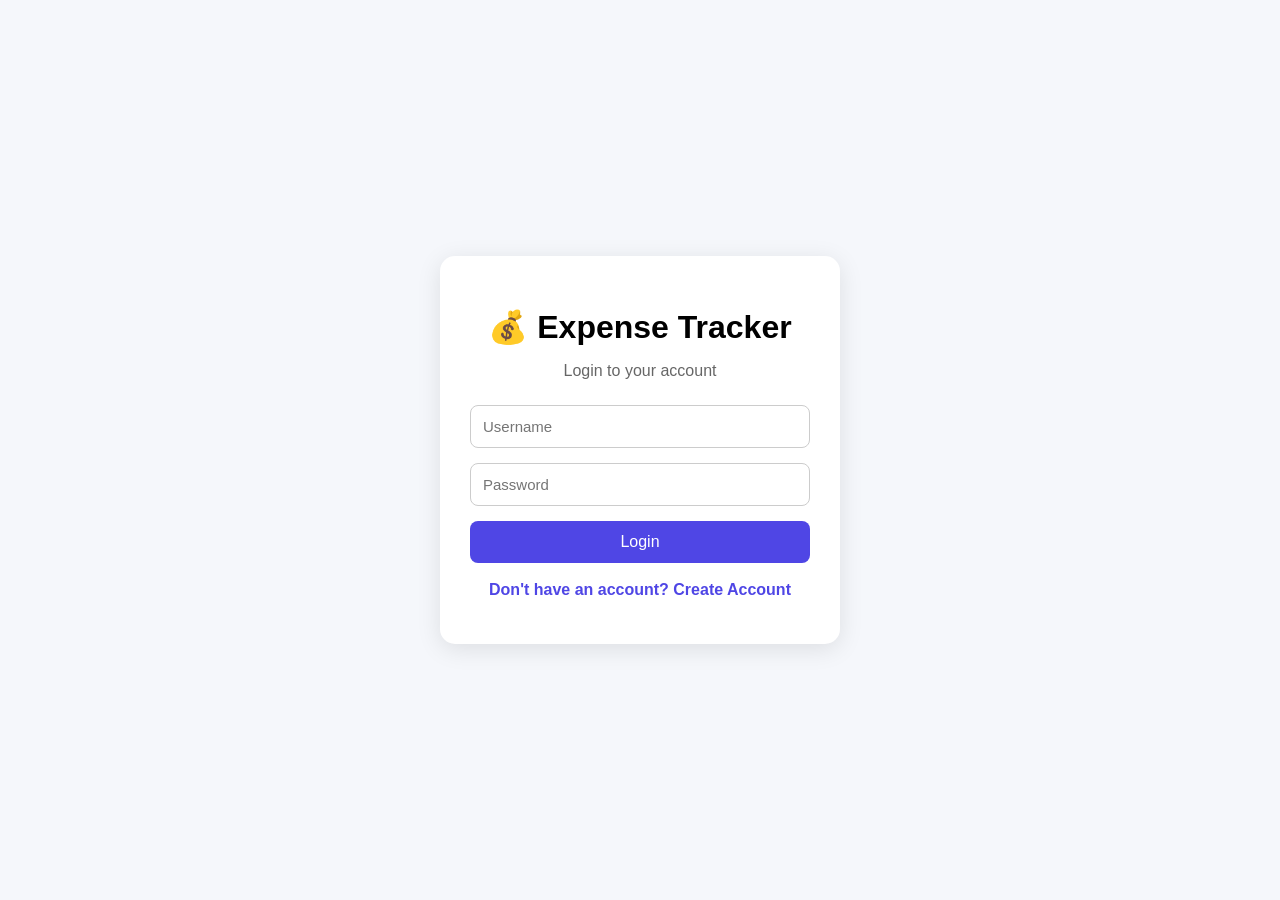
<file: src/main/resources/static/add.html>
<!DOCTYPE html>
<html lang="en">

<head>
    <meta charset="UTF-8">
    <meta name="viewport" content="width=device-width, initial-scale=1.0">
    <title>Add Expense - Expense Tracker</title>

    <style>
        * {
            box-sizing: border-box;
            margin: 0;
            padding: 0;
            font-family: Arial, sans-serif;
        }

        body {
            background: #f5f6fa;
            color: #333;
        }

        /* Header */
        header {
            background: white;
            padding: 20px 40px;
            display: flex;
            justify-content: space-between;
            align-items: center;
            box-shadow: 0 2px 10px rgba(0, 0, 0, 0.08);
        }

        header h1 {
            font-size: 25px;
        }

        header p {
            color: #777;
            margin-top: 5px;
        }

        .bell {
            border: none;
            background: #f1f3f6;
            font-size: 22px;
            padding: 10px 14px;
            border-radius: 50%;
            cursor: pointer;
        }

        /* Navigation */
        nav {
            background: white;
            display: flex;
            justify-content: center;
            gap: 15px;
            padding: 15px;
            border-bottom: 1px solid #eee;
        }

        nav button {
            border: none;
            background: transparent;
            padding: 10px 18px;
            border-radius: 8px;
            cursor: pointer;
            font-size: 15px;
        }

        nav button:hover {
            background: #f0f2f5;
        }

        .active {
            background: #e8f0fe !important;
            font-weight: bold;
        }

        /* Main */
        .container {
            max-width: 700px;
            margin: 40px auto;
            padding: 0 20px;
        }

        .page-title {
            margin-bottom: 25px;
        }

        .page-title h2 {
            font-size: 28px;
        }

        .page-title p {
            color: #777;
            margin-top: 8px;
        }

        /* Form Card */
        .form-card {
            background: white;
            padding: 30px;
            border-radius: 15px;
            box-shadow: 0 3px 15px rgba(0, 0, 0, 0.08);
        }

        .form-group {
            margin-bottom: 20px;
        }

        label {
            display: block;
            font-weight: bold;
            margin-bottom: 8px;
        }

        input,
        select {
            width: 100%;
            padding: 13px;
            border: 1px solid #ddd;
            border-radius: 8px;
            font-size: 15px;
            outline: none;
        }

        input:focus,
        select:focus {
            border-color: #667eea;
        }

        .add-btn {
            width: 100%;
            padding: 14px;
            border: none;
            border-radius: 8px;
            background: #667eea;
            color: white;
            font-size: 16px;
            font-weight: bold;
            cursor: pointer;
            margin-top: 5px;
        }

        .add-btn:hover {
            background: #5568d9;
        }

        .message {
            display: none;
            padding: 12px;
            margin-bottom: 20px;
            border-radius: 8px;
            text-align: center;
        }

        .success {
            background: #d4edda;
            color: #155724;
        }

        .error {
            background: #f8d7da;
            color: #721c24;
        }

        /* Back button */
        .back-btn {
            margin-top: 20px;
            border: none;
            background: transparent;
            color: #667eea;
            cursor: pointer;
            font-size: 15px;
        }
    </style>
</head>

<body>

    <header>
        <div>
            <h1>💰 Expense Tracker</h1>
            <p>Manage your money smartly</p>
        </div>

        <button class="bell" onclick="showNotifications()">🔔</button>
    </header>


    <nav>

        <button onclick="goHome()">
            🏠 Home
        </button>

        <button class="active">
            ➕ Add
        </button>

        <button onclick="goReports()">
            📊 Reports
        </button>

        <button onclick="goExpenses()">
            🧾 Expenses
        </button>

        <button onclick="goSettings()">
            ⚙️ Settings
        </button>

    </nav>


    <div class="container">

        <div class="page-title">

            <h2>➕ Add New Expense</h2>

            <p>
                Record your spending and keep track of your money.
            </p>

        </div>


        <div id="message" class="message"></div>


        <div class="form-card">

            <form id="expenseForm">

                <div class="form-group">

                    <label for="title">
                        Expense Title
                    </label>

                    <input type="text" id="title" placeholder="Example: Lunch, Auto fare, Face wash" required>

                </div>


                <div class="form-group">

                    <label for="amount">
                        Amount (₹)
                    </label>

                    <input type="number" id="amount" placeholder="Enter amount" min="1" step="0.01" required>

                </div>


                <div class="form-group">

                    <label for="date">
                        Date
                    </label>

                    <input type="date" id="date" required>

                </div>


                <div class="form-group">

                    <label for="category">
                        Category
                    </label>

                    <select id="category" required>

                        <option value="">
                            Select Category
                        </option>

                        <option value="Food">
                            🍔 Food
                        </option>

                        <option value="Bills">
                            🧾 Bills
                        </option>

                        <option value="Travel">
                            🚕 Travel
                        </option>

                        <option value="Shopping">
                            🛍️ Shopping
                        </option>

                        <option value="Skincare">
                            🧴 Skincare
                        </option>

                        <option value="Stationery">
                            📚 Stationery
                        </option>

                        <option value="Other">
                            📦 Other
                        </option>

                    </select>

                </div>


                <button type="submit" class="add-btn">
                    ➕ Add Expense
                </button>

            </form>


            <button class="back-btn" onclick="goHome()">
                ← Back to Dashboard
            </button>

        </div>

    </div>


    <!-- Authentication JavaScript -->
    <script src="auth.js"></script>

    <script>

        const API_URL = "/api/expenses";


        // Check that a user is logged in

        getLoggedInUser();


        // Set today's date automatically

        document.getElementById("date").value =
            new Date().toISOString().split("T")[0];


        // Add Expense

        document
            .getElementById("expenseForm")
            .addEventListener("submit", async function (event) {

                event.preventDefault();


                const title =
                    document.getElementById("title").value.trim();

                const amount =
                    parseFloat(
                        document.getElementById("amount").value
                    );

                const date =
                    document.getElementById("date").value;

                const category =
                    document.getElementById("category").value;


                if (!title || !amount || !date || !category) {

                    showMessage(
                        "Please fill all the fields.",
                        "error"
                    );

                    return;
                }


                try {

                    const response = await fetch(API_URL, {

                        method: "POST",

                        headers: userHeaders(),

                        body: JSON.stringify({

                            title: title,

                            amount: amount,

                            date: date,

                            category: category

                        })

                    });


                    if (!response.ok) {

                        throw new Error(
                            "Failed to add expense"
                        );

                    }


                    showMessage(
                        "✅ Expense added successfully!",
                        "success"
                    );


                    document
                        .getElementById("expenseForm")
                        .reset();


                    // Put today's date again

                    document.getElementById("date").value =
                        new Date().toISOString().split("T")[0];


                    // Go back to Home after 1 second

                    setTimeout(function () {

                        window.location.href =
                            "index.html";

                    }, 1000);


                } catch (error) {

                    console.error(error);


                    showMessage(

                        "❌ Something went wrong. Please check that the server is running.",

                        "error"

                    );

                }

            });


        function showMessage(text, type) {

            const message =
                document.getElementById("message");

            message.textContent = text;

            message.className =
                "message " + type;

            message.style.display = "block";

        }


        function goHome() {

            window.location.href =
                "index.html";

        }


        function goReports() {

            window.location.href =
                "reports.html";

        }


        function goExpenses() {

            window.location.href =
                "expenses.html";

        }


        function goSettings() {

            window.location.href =
                "settings.html";

        }


        function showNotifications() {

            alert(
                "🔔 Notifications will be available here soon."
            );

        }

    </script>

</body>

</html>
</file>
